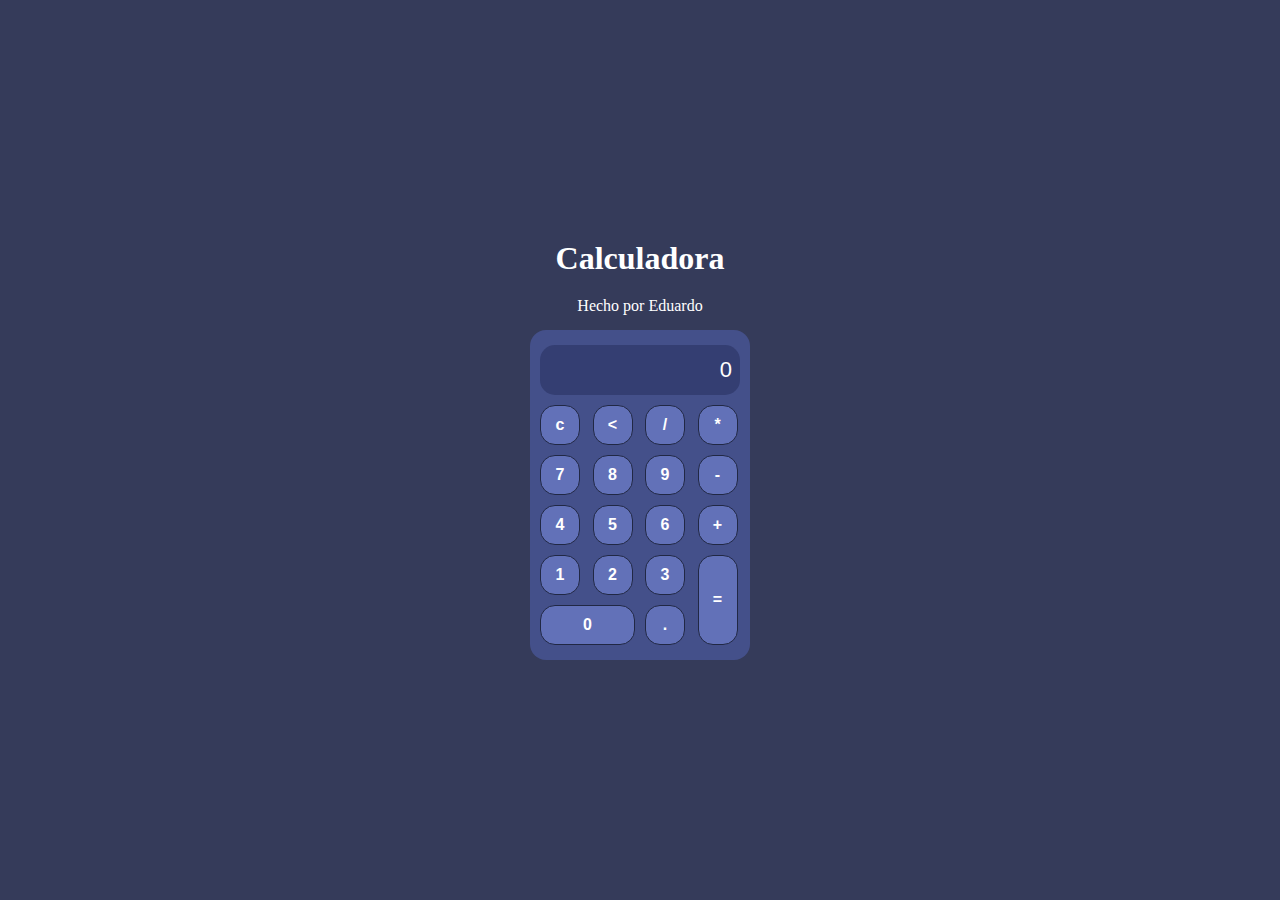
<file: calculadora/index.html>
<!DOCTYPE html>
<html lang="ea">

<head>
  <meta charset="UTF-8">
  <meta name="viewport" content="width=device-width, initial-scale=1.0">
  <title>Calculadora</title>
  <link rel="stylesheet" href="style.css">
</head>

<body>
  <h1>Calculadora</h1>
  <p>Hecho por Eduardo</p>
  <section class="container">
    <input type="text" class="output" readonly>
    <input type="button" value="c" class="boton btn reiniciar">
    <input type="button" value="<" class="boton btn borrar">
    <input type="button" value="/" class="boton btn ope">
    <input type="button" value="*" class="boton btn ope">
    <input type="button" value="7" class="boton btn number">
    <input type="button" value="8" class="boton btn number">
    <input type="button" value="9" class="boton btn number">
    <input type="button" value="-" class="boton btn ope">
    <input type="button" value="4" class="boton btn number">
    <input type="button" value="5" class="boton btn number">
    <input type="button" value="6" class="boton btn number">
    <input type="button" value="+" class="boton btn ope">
    <input type="button" value="1" class="boton btn number">
    <input type="button" value="2" class="boton btn number">
    <input type="button" value="3" class="boton btn number">
    <input type="button" value="=" class="igual btn">
    <input type="button" value="0" class="cero btn number">
    <input type="button" value="." class="boton btn punto">
  </section>

  <script src="main.js"></script>
</body>

</html>
</file>
<file: calculadora/style.css>
* {
  padding: 0;
  margin: 0;
  box-sizing: border-box;
}

body {
  display: flex;
  flex-direction: column;
  justify-content: center;
  align-items: center;
  min-height: 100vh;
  background-color: #353b5a;
}

h1 {
  margin: 0 0 20px 0;
  color: #fff;
}

p {
  margin: 0 0 15px 0;
  color: #fff;
}

section {
  width: 220px;
  border-radius: 1em;
  background-color: #44508a;
  padding: 10px;
  border: 0;
  display: grid;
  justify-content: center;
  align-items: center;
  grid-template-columns: repeat(4, 1fr);
}

.output {
  grid-column: 1 / -1;
  background-color: #343e72;
  width: 200px;
  height: 50px;
  border-radius: 15px;
  border: 0;
  margin: 5px;
  text-align: right;
  font-size: 22px;
  padding: 0 8px 0 0;
  color: #fff;
}

.boton {
  height: 40px;
  width: 40px;
  margin: 5px;
}

.cero {
  grid-column: span 2;
  margin: 5px;
  height: 40px;
}

.igual {
  grid-row: span 2;
  height: 90px;
  width: 40px;
  margin: 5px;
}

.btn {
  background-color: #6271b8;
  color: #ffffff;
  font-size: medium;
  border-radius: 15px;
  font-weight: bold;
  border: 1px solid #212844;
}

.btn:hover {
  background-color: #343c67;
}
</file>
